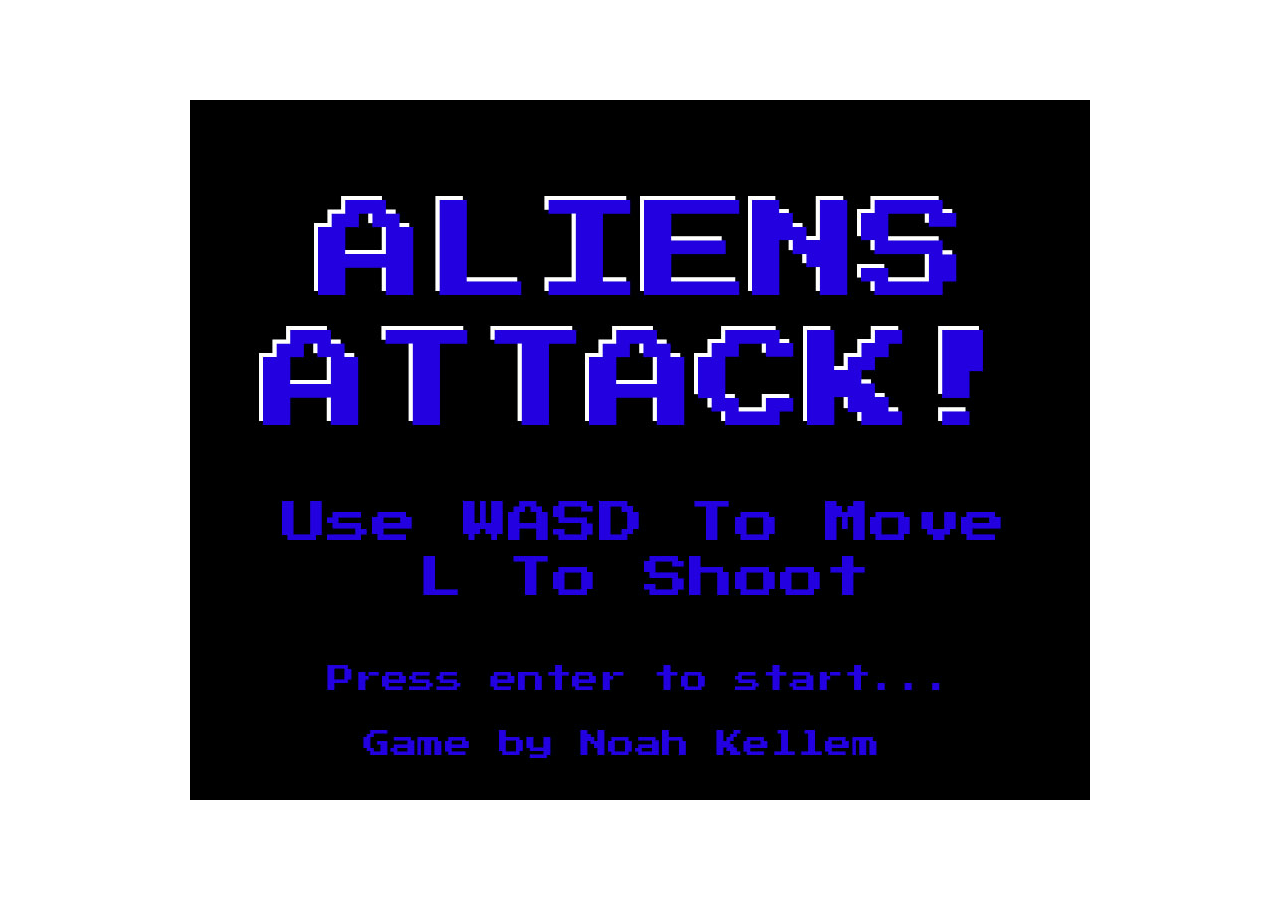
<file: portfolio/AliensAttack/index.html>
<!DOCTYPE html>
<html lang="en">
    <head>
        <meta charset="utf-8">
        <link rel="stylesheet" type="text/css" href="css/stylesheet.css">
        <link href="https://fonts.googleapis.com/css?family=Press+Start+2P" rel="stylesheet">
        <title>Project 2</title>
    </head>
    <body>
        <img id="player" src="images/player.png">
        <img id="enemy" src="images/enemy.png">
        <img id="explosionImg" src="images/explosion.png">
        <img id="splashScreen" src="images/AliensAttackSplashScreen.jpg">
        <canvas width = "900" height="700">
            Get a real browser!
        </canvas>
        
        <section id = "audioControls">
            <audio id = "bgAudio" src="sounds/TitleScreenBGM.mp3" controls loop></audio>
            <audio id="playerGunAudio" controls></audio>
            <audio id="enemyGunAudio" controls></audio>
            <audio id="playerHitAudio" controls></audio>
            <audio id="enemyHitAudio" controls></audio>
            <audio id="explosionAudio" controls></audio>
        </section>
        
        <script src="js/utilities.js"></script>
        <script src="js/sound.js"></script>
        <script src="js/loader.js"></script>
        <script src="js/inputManager.js"></script>
        <script src="js/keys.js"></script>
        <script src="js/enemyManager.js"></script>
        <script src="js/main.js"></script>
    </body>
</html>
</file>
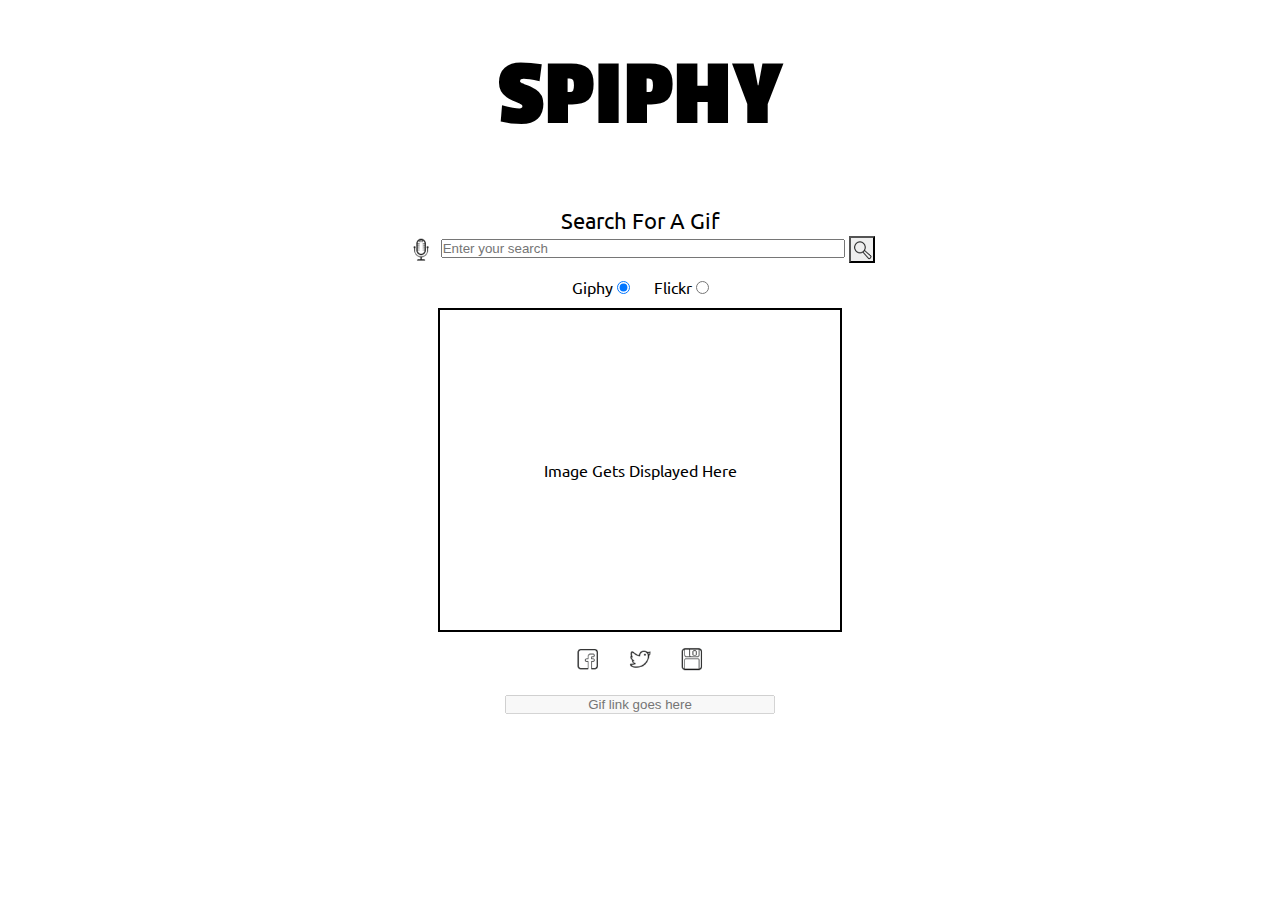
<file: portfolio/SPIPHY/index.html>
<!DOCTYPE html>
<html lang="en">
    <head>
        <meta charset="utf-8">
        <title>Speech to Giphy</title>
        <link rel="stylesheet" href="style/stylesheet.css" type="text/css">
        <!-- Import Google Web Fonts -->
        <link href="https://fonts.googleapis.com/css?family=Passion+One" rel="stylesheet">
        <link href="https://fonts.googleapis.com/css?family=Ubuntu" rel="stylesheet">
        <!-- Import JQuery -->
        <script src="https://ajax.googleapis.com/ajax/libs/jquery/3.1.0/jquery.min.js"></script>
    </head>
    <body>
        <h1 id="logo">SPIPHY</h1>
        <div id="searchDiv">
            <label for="searchField" id="searchLabel">Search For A Gif</label>
            <img src="images/micIcon.png" alt="microphone icon" id="micIcon">
            <input type="text" id="searchField" placeholder="Enter your search">
            <button id="searchButton" name="search"></button>
        </div>
        <div id="comicDiv">
            <!-- <button id="comicButton">Comic</button> -->
            <label for="giphyToggle" id="giphyToggleLabel">Giphy</label>
            <input type="radio" id="giphyToggle" checked>
            <label for="flickrToggle" id="flickrToggleLabel">Flickr</label>
            <input type="radio" id="flickrToggle">
        </div>
        <div id="gifDiv">
            <p>Image Gets Displayed Here</p>
        </div>
        <div id="iconSetDiv">
            <!-- <img src="images/favoriteIcon.png" class="linkIcon" id="favoriteIcon" alt="Favorite Icon"> -->
            <img src="images/facebookIcon.png" class="linkIcon" id="facebookIcon" alt="Facebook Icon">
            <a class="linkIcon" id="twitterLink" href="#">
                <img src="images/twitterIcon.png" class="linkIcon" id="twitterIcon" alt="Twitter Icon">
            </a>
            <a class="linkIcon" id="saveLink" href="#" download="newGif.gif">
                <img src="images/saveIcon.png" class="linkIcon" id="saveIcon" alt="Save Icon">
            </a>
            <!-- <img src="images/editIcon.png" class="linkIcon" id="editIcon" alt="Edit Icon"> -->
        </div>
        <div id="imageLinkDiv">
            <input type="text" id="picLink" placeholder="Gif link goes here" disabled="disabled">
        </div>
        
        <!-- Load all the scripts -->
        <script src="js/speechRecognizer.js"></script>
        <script src="js/searchAPI.js"></script>
        <script src="js/twitterWidgetLoader.js"></script>
        <script src="js/facebookSDK.js"></script>
    </body>
</html>
</file>
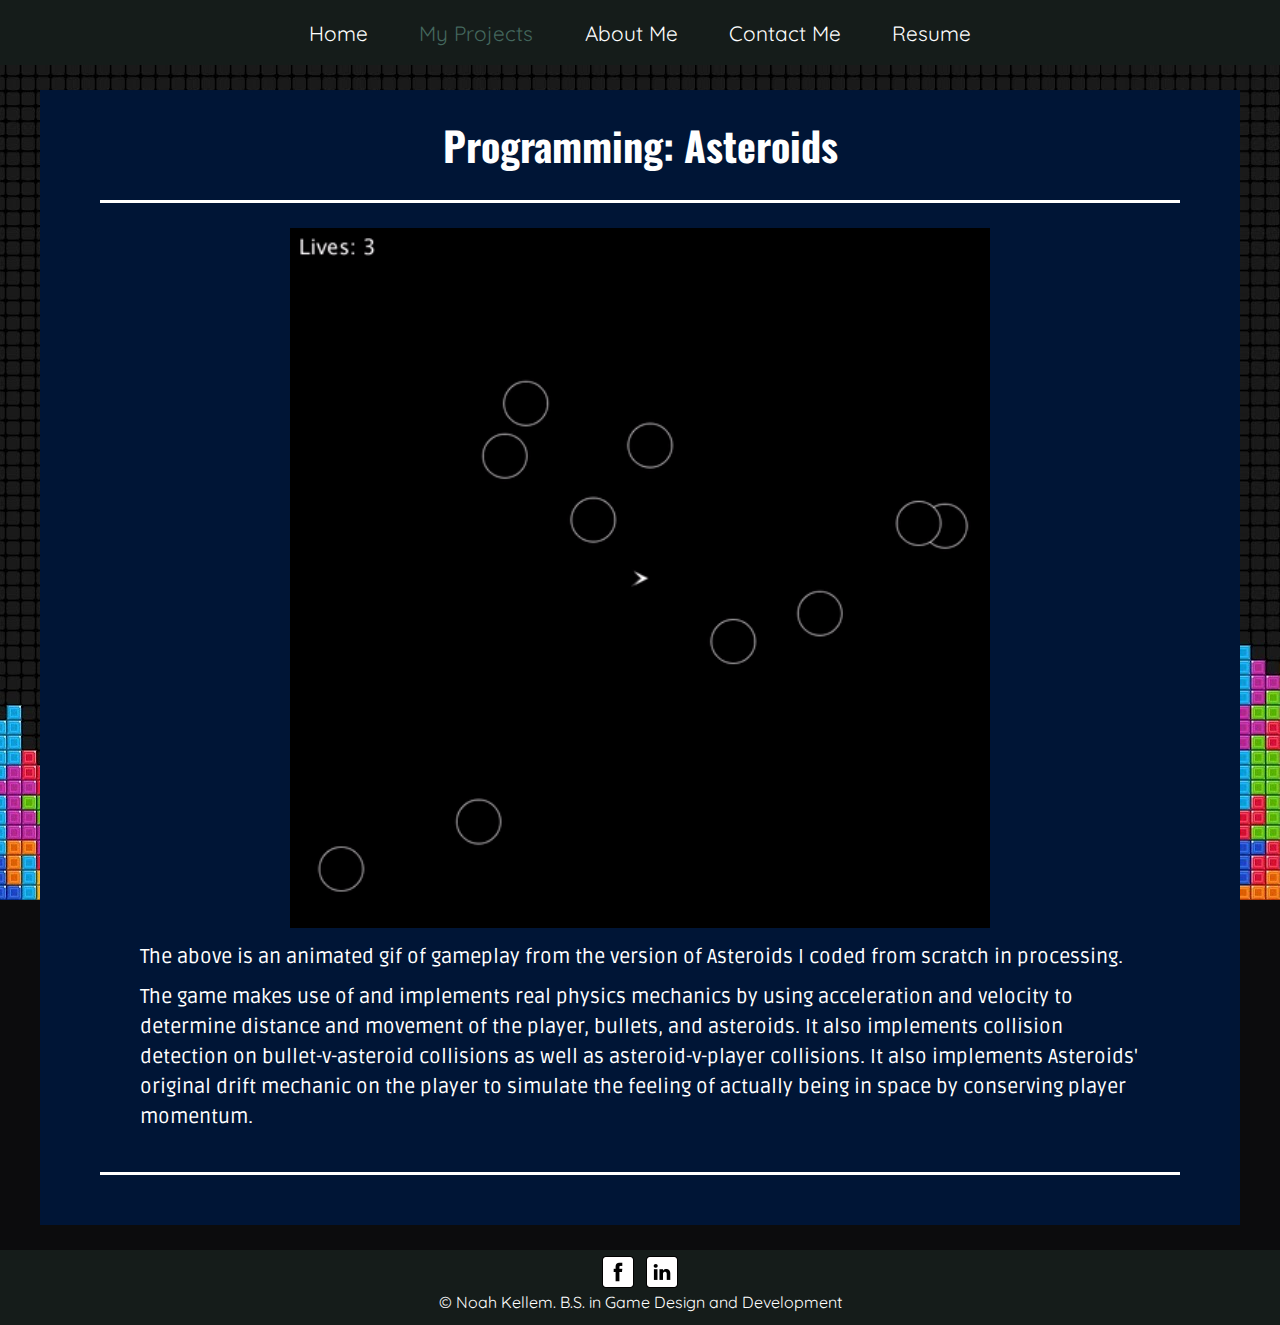
<file: portfolio/asteroids.html>
<!DOCTYPE html>
<html>
	<head>
		<meta charset = "utf-8"/>
		<meta name="viewport" content="width=device-width, minimumscale=1.0, maximum-scale=1.0" />
		<link rel = "stylesheet" type = "text/css" href = "css/indexStylesheet.css">
		<link href='https://fonts.googleapis.com/css?family=Oswald:400,700' rel='stylesheet' type='text/css'>
		<link href='https://fonts.googleapis.com/css?family=Quicksand:400,700' rel='stylesheet' type='text/css'>
		<link href='https://fonts.googleapis.com/css?family=Ruda' rel='stylesheet' type='text/css'>
		<script src="https://ajax.googleapis.com/ajax/libs/jquery/3.1.1/jquery.min.js"></script>
		<script type="text/javascript" src="js/script.js"></script>
		<title> Noah Kellem's Portfolio </title>
	</head>
	<body>
		<div id = hamburgerOffset>
			<div id = "hamburger">
				<div id = "hamIcon">
					<div id = "hamIconInner"></div>
				</div>
			</div>
		</div>
		<div id = "navigation">
			<nav>	
				<a href = "index.html" class = "link">Home</a>
				<a href = "index.html#projects" class = "link" id = "current">My Projects</a>
				<a href = "index.html#aboutMe" class = "link">About Me</a>
				<a href = "index.html#contact" class = "link">Contact Me</a>
				<a href = "documents/KellemNoah_Resume.pdf" class = "link">Resume</a>
			</nav>
		</div>
		<div class = "bodyContent">
			<h2 class = "bodyHeader">Programming: Asteroids</h2>
			<div class = "hrLine3">
					<div class = "gifAlign">
						<img id = "ast" class= "offset lightbox 0" src = "images/asteroids.gif" alt = "animated gif of asteroids">
					</div>
				<p>
					The above is an animated gif of gameplay from the version of Asteroids I coded from scratch in processing.
				</p>
				<p>
					The game makes use of and implements real physics mechanics by using acceleration and velocity to determine
					distance and movement of the player, bullets, and asteroids. It also implements collision detection on bullet-v-asteroid collisions
					as well as asteroid-v-player collisions. It also implements Asteroids' original drift mechanic on the player
					to simulate the feeling of actually being in space by conserving player momentum.
				</p>
			</div>
		</div>
		<footer>
			<a href = "https://www.facebook.com/noah.kellem"><img src = "images/facebook.png" alt = "Facebook icon"></a> <a href = "https://www.linkedin.com/in/noah-kellem-68511ba4?authType=name&authToken=Bi8G"><img src = "images/linkedIn.png" alt = "Facebook icon"></a>
			<p>© Noah Kellem. B.S. in Game Design and Development</p>
		</footer>
	</body>
</html>
</file>
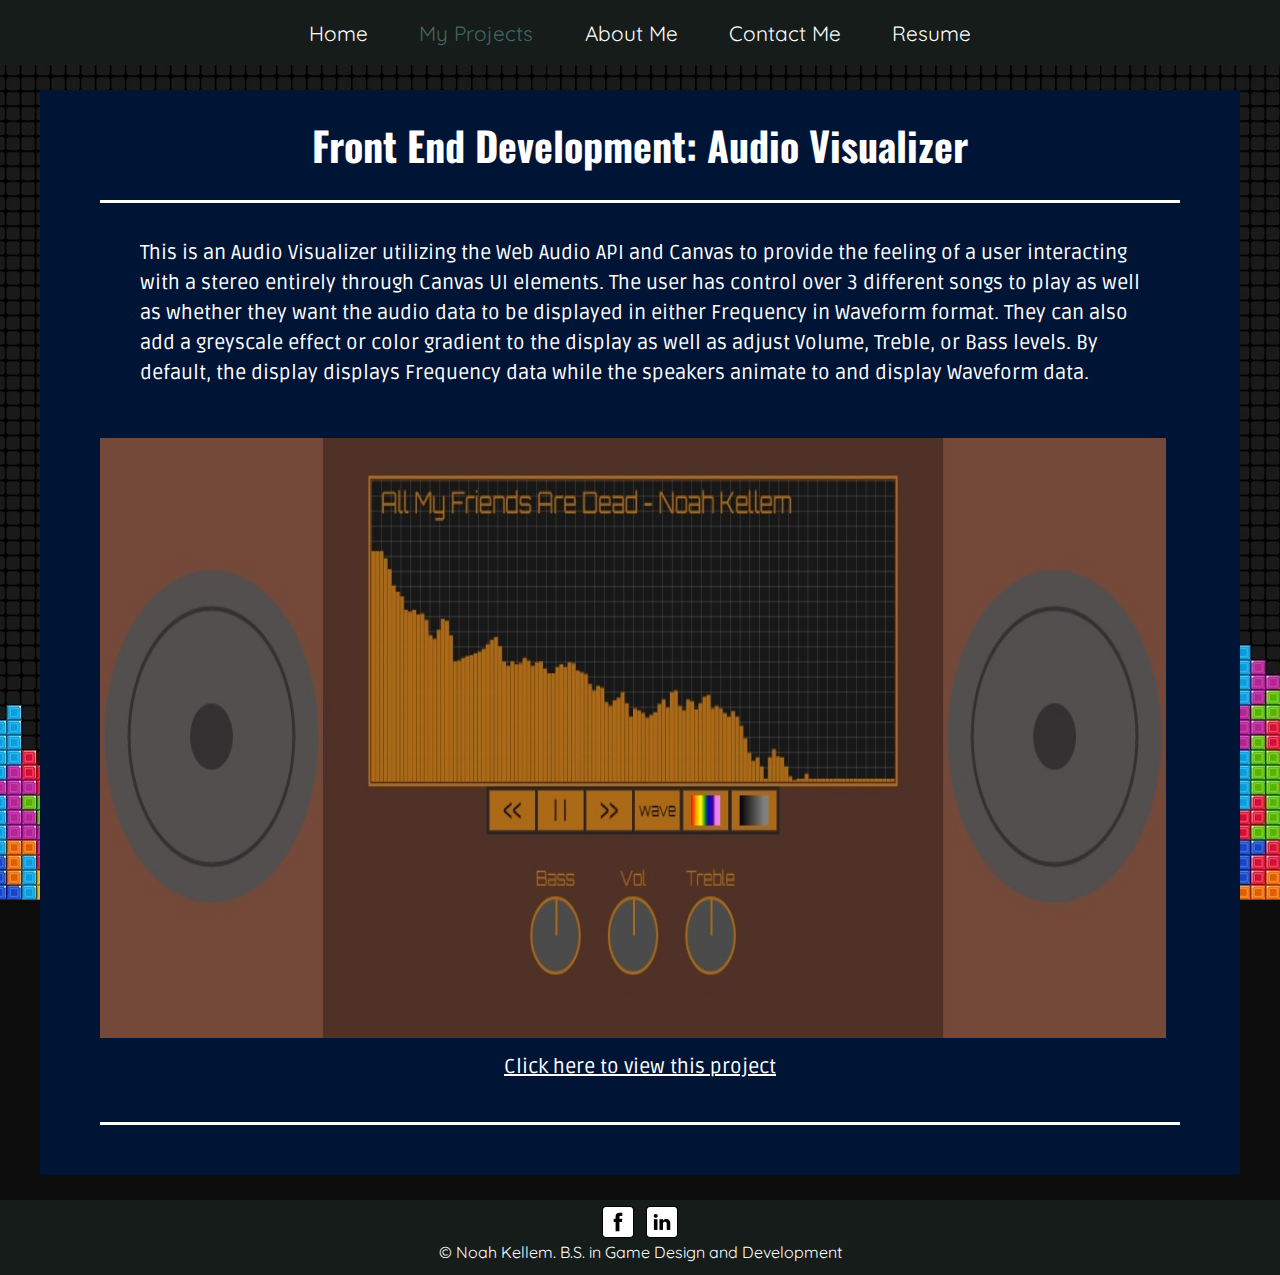
<file: portfolio/audioViz.html>
<!DOCTYPE html>
<html>
	<head>
		<meta charset = "utf-8"/>
		<meta name="viewport" content="width=device-width, minimumscale=1.0, maximum-scale=1.0" />
		<link rel = "stylesheet" type = "text/css" href = "css/indexStylesheet.css">
		<link href='https://fonts.googleapis.com/css?family=Oswald:400,700' rel='stylesheet' type='text/css'>
		<link href='https://fonts.googleapis.com/css?family=Quicksand:400,700' rel='stylesheet' type='text/css'>
		<link href='https://fonts.googleapis.com/css?family=Ruda' rel='stylesheet' type='text/css'>
		<script src="https://ajax.googleapis.com/ajax/libs/jquery/3.1.1/jquery.min.js"></script>
		<script type="text/javascript" src="js/script.js"></script>
		<title> Noah Kellem's Portfolio </title>
	</head>
	<body>
		<div id = hamburgerOffset>
			<div id = "hamburger">
				<div id = "hamIcon">
					<div id = "hamIconInner"></div>
				</div>
			</div>
		</div>
		<div id = "navigation">
			<nav>	
				<a href = "index.html" class = "link">Home</a>
				<a href = "index.html#projects" class = "link" id = "current">My Projects</a>
				<a href = "index.html#aboutMe" class = "link">About Me</a>
				<a href = "index.html#contact" class = "link">Contact Me</a>
				<a href = "documents/KellemNoah_Resume.pdf" class = "link">Resume</a>
			</nav>
		</div>
		<div class = "bodyContent">
			<h2 class = "bodyHeader">Front End Development: Audio Visualizer</h2>
			<div class = "hrLine3">
				<p>This is an Audio Visualizer utilizing the Web Audio API and Canvas to provide the feeling of a user interacting with a stereo entirely through Canvas UI elements.
                 The user has control over 3 different songs to play as well as whether they want the audio data to be displayed in either Frequency in Waveform format. They can also add a greyscale effect or color gradient to the display as well as adjust Volume, Treble, or Bass levels. By default, the display displays Frequency data while the speakers animate to and display Waveform data.</p>
				<img class = "image lightbox 0" src = "images/AudioViz.jpg" alt = "Pic of the Captain of the Stars box art">
                <a id = "sketchfab" href="AudioViz/index.html"><p>Click here to view this project</p></a>
			</div>
		</div>
		<footer>
			<a href = "https://www.facebook.com/noah.kellem"><img src = "images/facebook.png" alt = "Facebook icon"></a> <a href = "https://www.linkedin.com/in/noah-kellem-68511ba4?authType=name&authToken=Bi8G"><img src = "images/linkedIn.png" alt = "Facebook icon"></a>
			<p>© Noah Kellem. B.S. in Game Design and Development</p>
		</footer>
	</body>
</html>
</file>
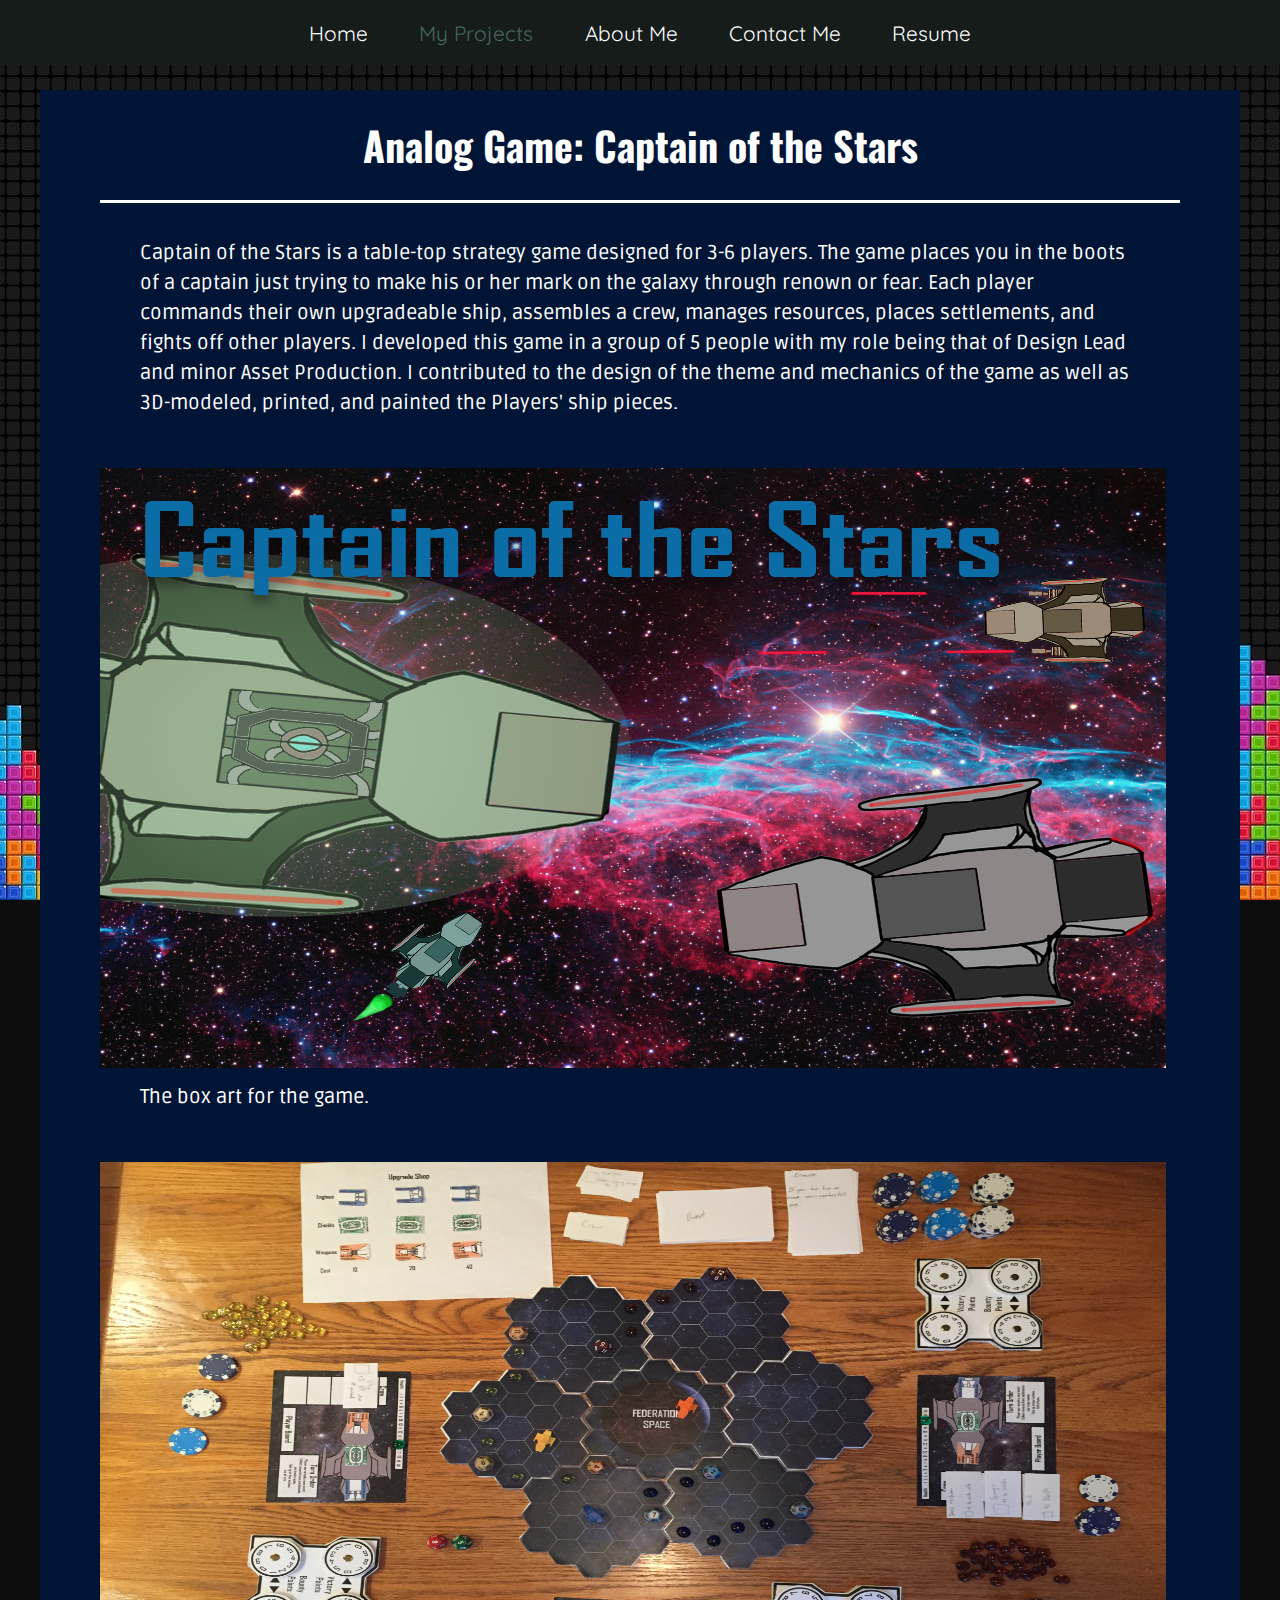
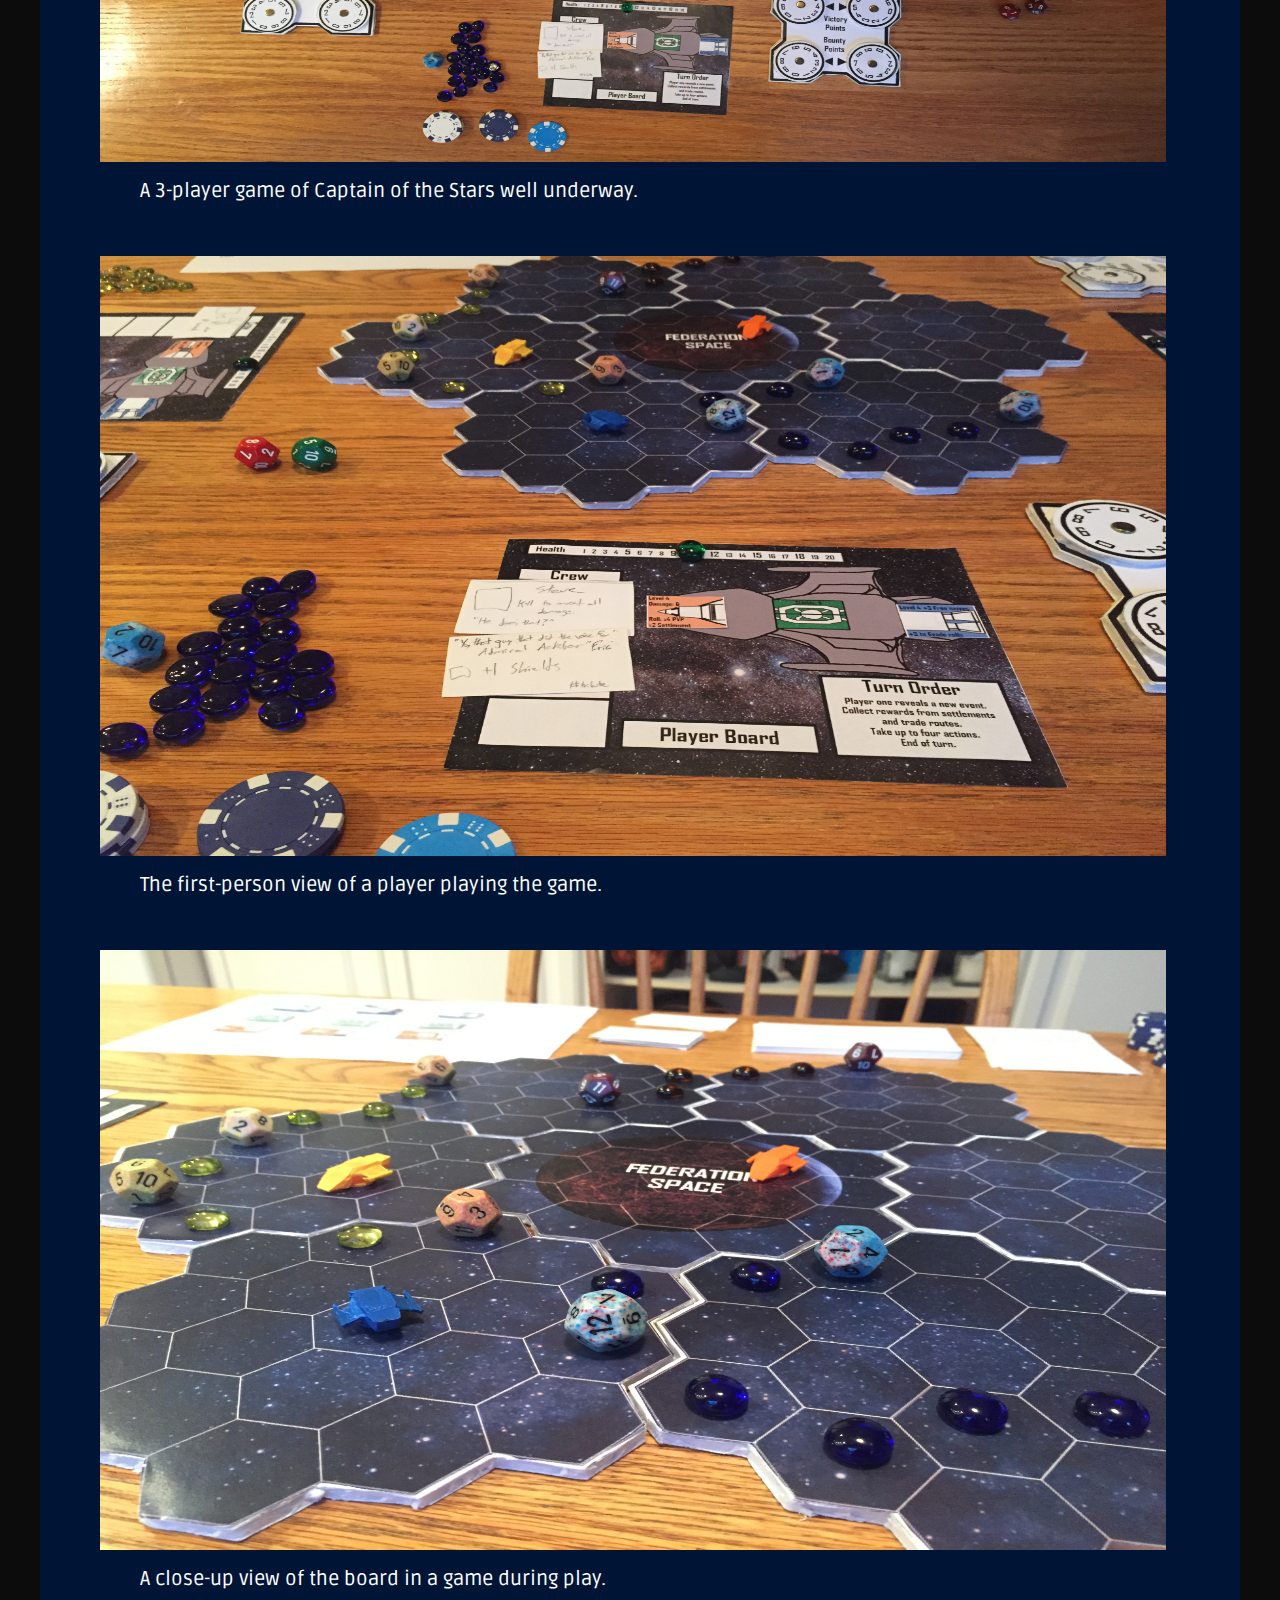
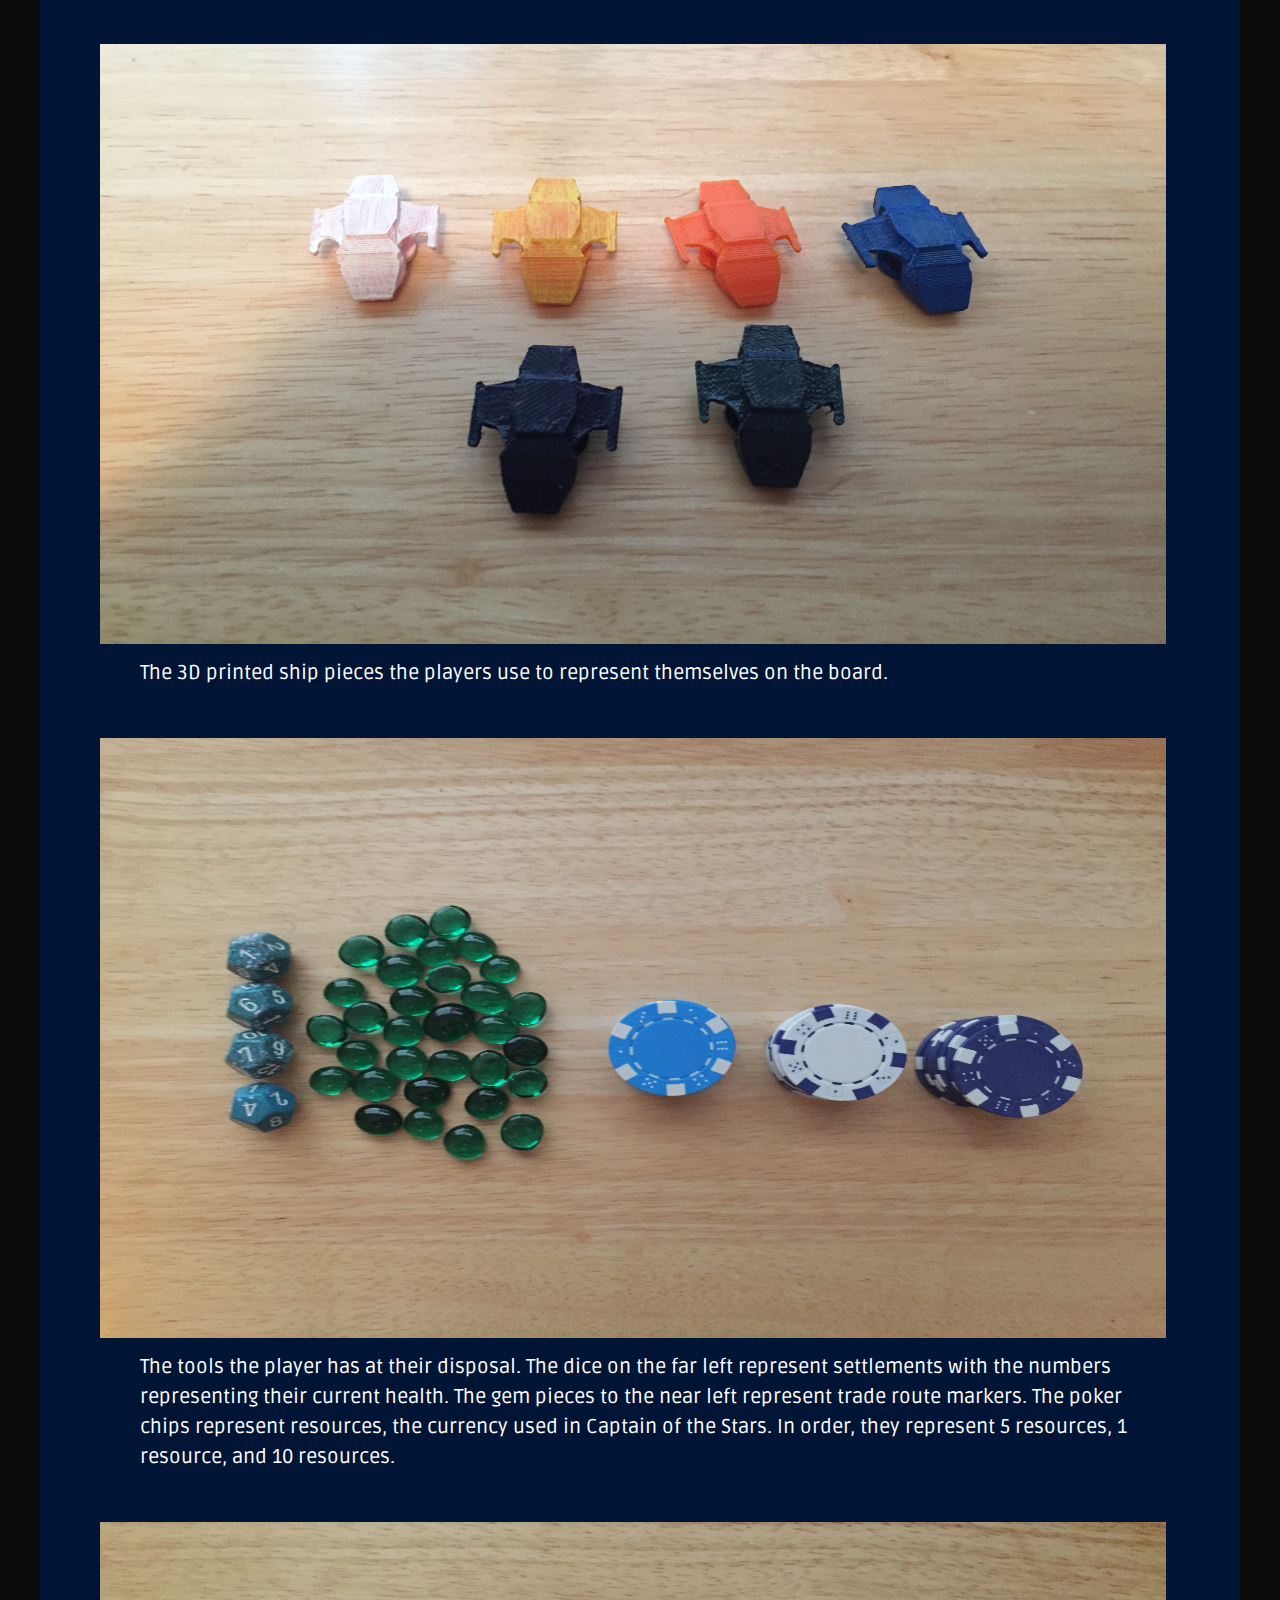
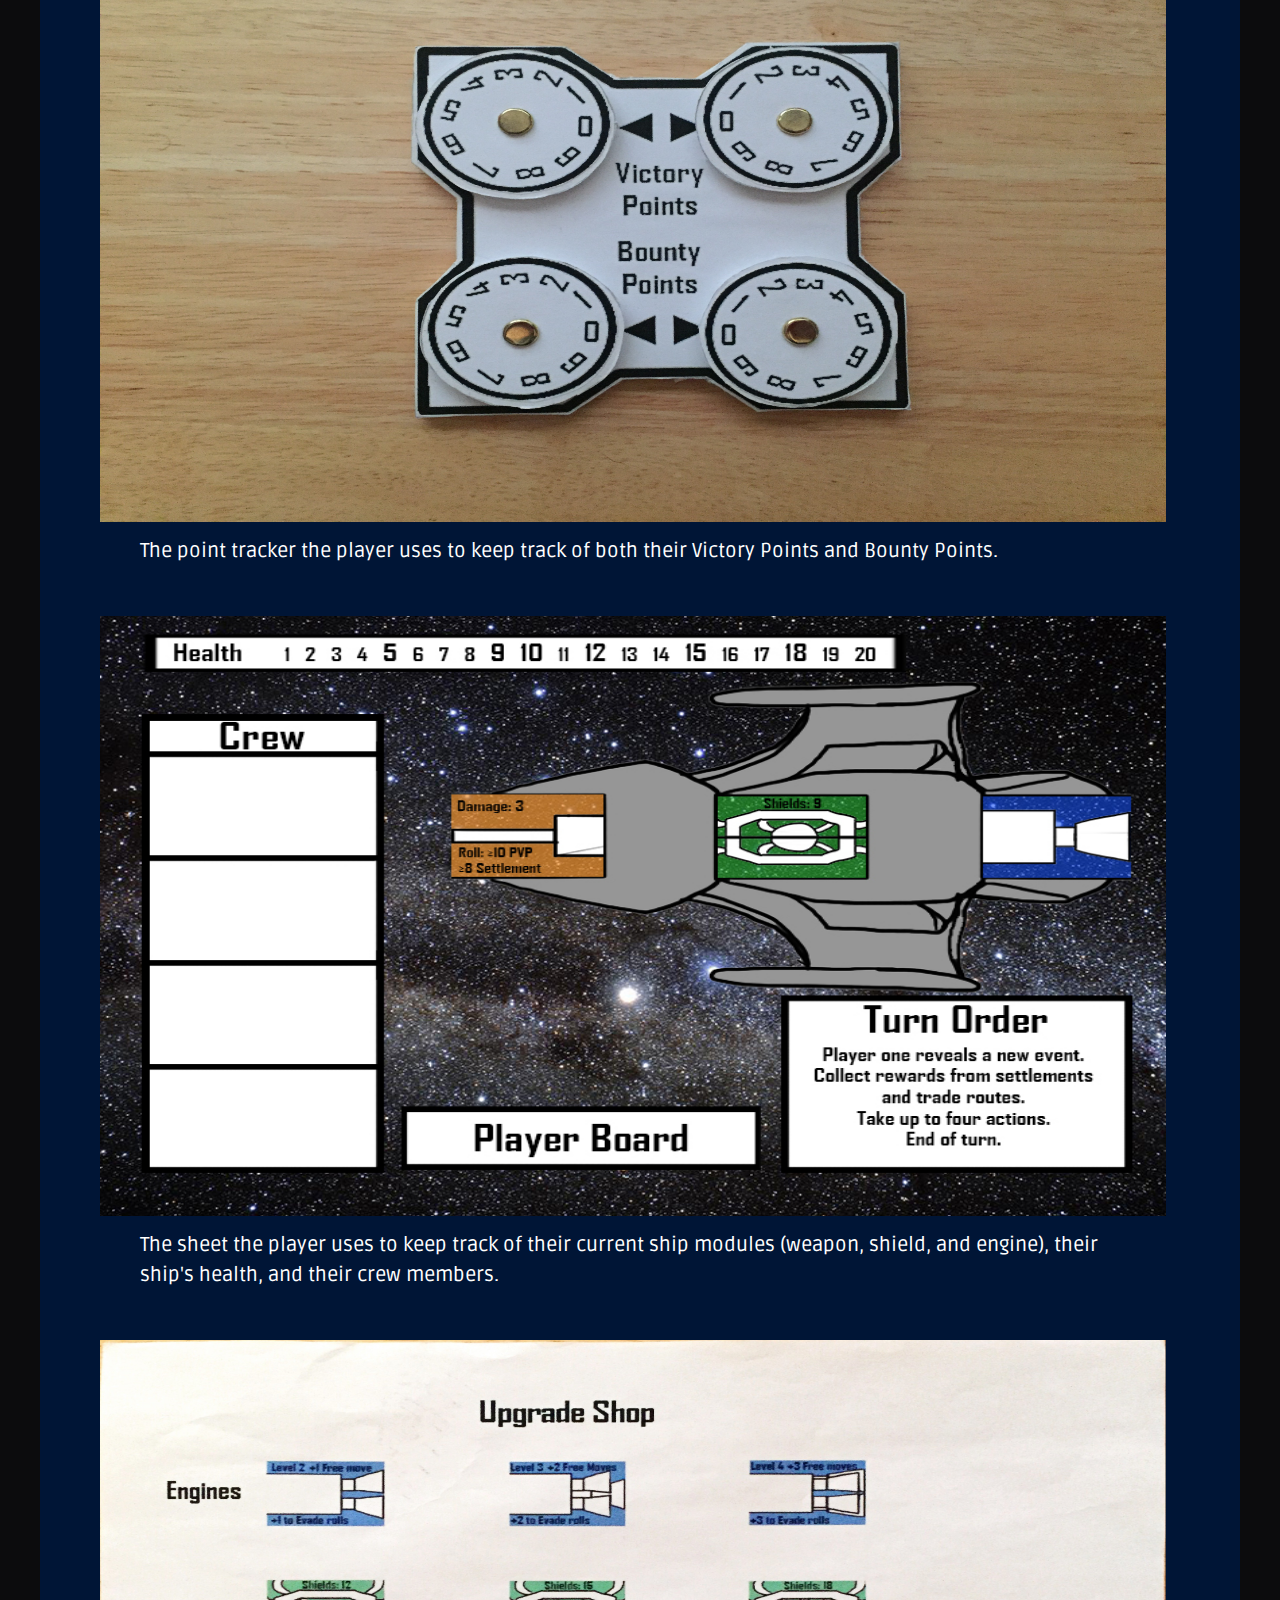
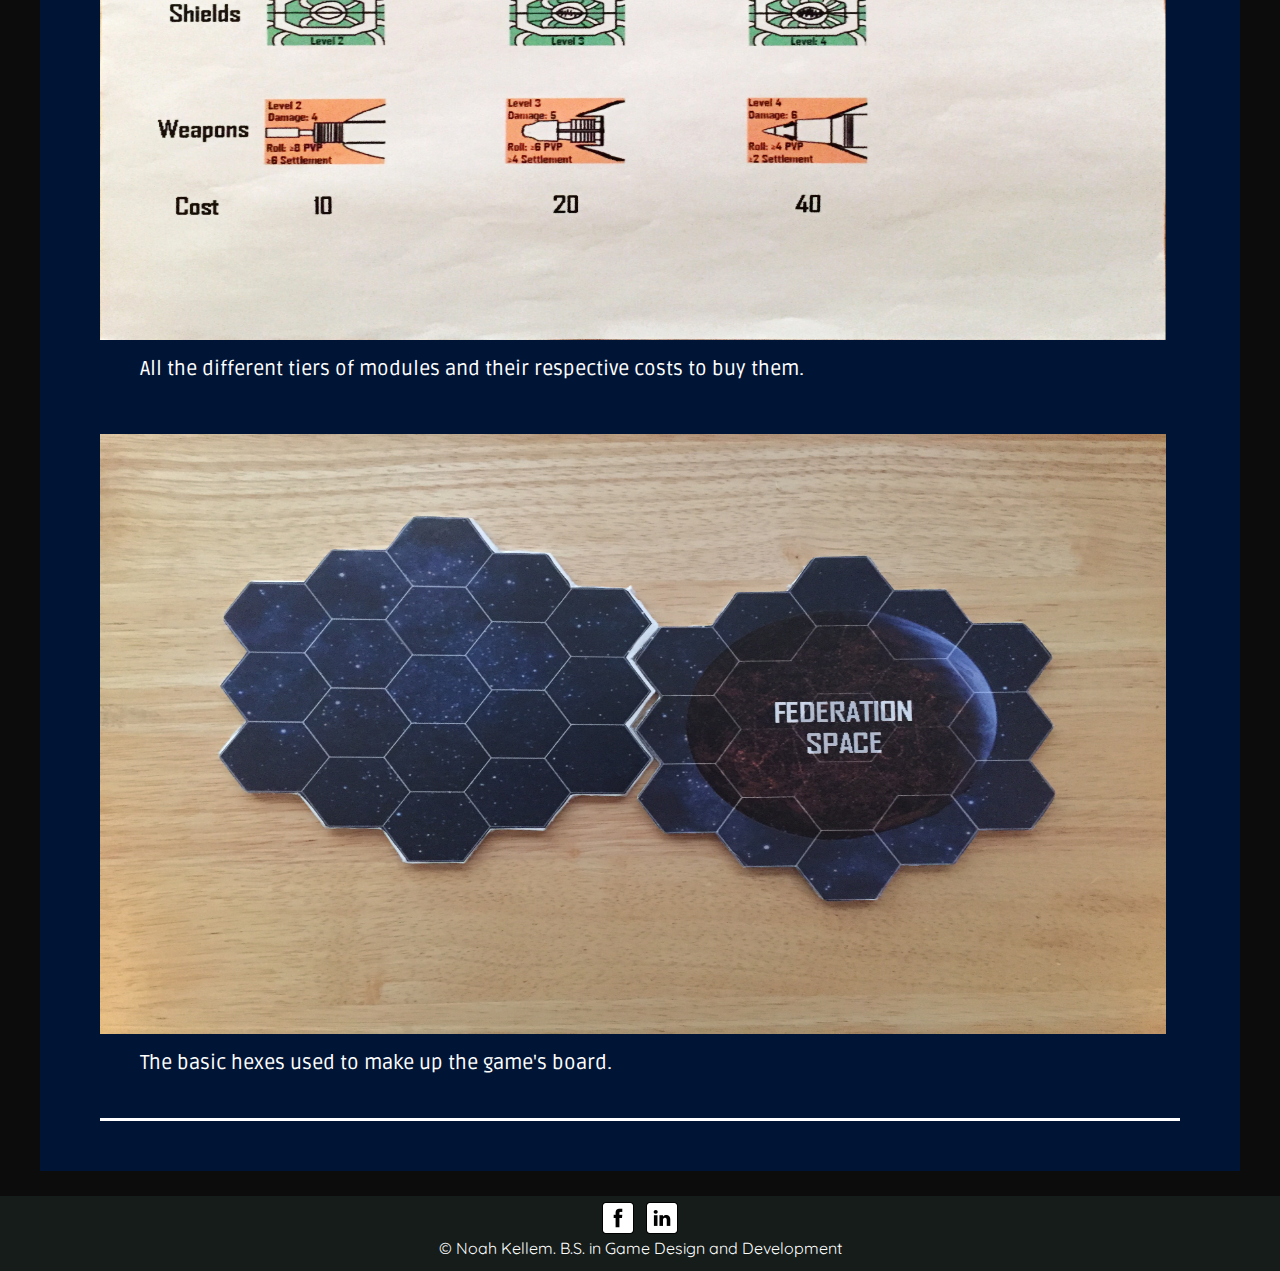
<file: portfolio/captainOfStars.html>
<!DOCTYPE html>
<html>
	<head>
		<meta charset = "utf-8"/>
		<meta name="viewport" content="width=device-width, minimumscale=1.0, maximum-scale=1.0" />
		<link rel = "stylesheet" type = "text/css" href = "css/indexStylesheet.css">
		<link href='https://fonts.googleapis.com/css?family=Oswald:400,700' rel='stylesheet' type='text/css'>
		<link href='https://fonts.googleapis.com/css?family=Quicksand:400,700' rel='stylesheet' type='text/css'>
		<link href='https://fonts.googleapis.com/css?family=Ruda' rel='stylesheet' type='text/css'>
		<script src="https://ajax.googleapis.com/ajax/libs/jquery/3.1.1/jquery.min.js"></script>
		<script type="text/javascript" src="js/script.js"></script>
		<title> Noah Kellem's Portfolio </title>
	</head>
	<body>
		<div id = hamburgerOffset>
			<div id = "hamburger">
				<div id = "hamIcon">
					<div id = "hamIconInner"></div>
				</div>
			</div>
		</div>
		<div id = "navigation">
			<nav>	
				<a href = "index.html" class = "link">Home</a>
				<a href = "index.html#projects" class = "link" id = "current">My Projects</a>
				<a href = "index.html#aboutMe" class = "link">About Me</a>
				<a href = "index.html#contact" class = "link">Contact Me</a>
				<a href = "documents/KellemNoah_Resume.pdf" class = "link">Resume</a>
			</nav>
		</div>
		<div class = "bodyContent">
			<h2 class = "bodyHeader">Analog Game: Captain of the Stars</h2>
			<div class = "hrLine3">
				<p>Captain of the Stars is a table-top strategy game designed for 3-6 players. The game places you in the boots of a captain just trying to make his or her mark on the galaxy through renown or fear. Each player commands their own upgradeable ship, assembles a crew, manages resources, places settlements, and fights off other players. I developed this game in a group of 5 people with my role being that of Design Lead and minor Asset Production. I contributed to the design of the theme and mechanics of the game as well as 3D-modeled, printed, and painted the Players' ship pieces.</p>
				<img class = "image lightbox 0" src = "images/CaptainOfTheStarsBoxCover.png" alt = "Pic of the Captain of the Stars box art">
				<p>The box art for the game.</p>
				<img class = "image lightbox 1" src = "images/Captain_Overview.jpeg" alt = "Overview of the board">
				<p>A 3-player game of Captain of the Stars well underway.</p>
				<img class = "image lightbox 2" src = "images/Captain_Player.jpeg" alt = "First person perspective of the board">
				<p>The first-person view of a player playing the game.</p>
				<img class = "image lightbox 3" src = "images/Captain_Perspective.jpeg" alt = "Close-up of the board">
				<p>A close-up view of the board in a game during play.</p>
				<img class = "image lightbox 4" src = "images/Captain_Pieces.jpeg" alt = "The Ship Pieces">
				<p>The 3D printed ship pieces the players use to represent themselves on the board.</p>
				<img class = "image lightbox 5" src = "images/Captain_Resources.jpeg" alt = "Various Player Resources">
				<p>The tools the player has at their disposal. The dice on the far left represent settlements with the numbers representing their current health. The gem pieces to the near left represent trade route markers. The poker chips represent resources, the currency used in Captain of the Stars. In order, they represent 5 resources, 1 resource, and 10 resources.</p>
				<img class = "image lightbox 6" src = "images/Captain_Tracker.jpeg" alt = "The Player's Point Tracker">
				<p>The point tracker the player uses to keep track of both their Victory Points and Bounty Points.</p>
				<img class = "image lightbox 7" src = "images/Captain_PlayerSheet.jpg" alt = "The Player's Ship Tracker/Sheet">
				<p>The sheet the player uses to keep track of their current ship modules (weapon, shield, and engine), their ship's health, and their crew members.</p>
				<img class = "image lightbox 8" src = "images/Captain_Modules.jpeg" alt = "Overview of all the different modules">
				<p>All the different tiers of modules and their respective costs to buy them.</p>
				<img class = "image lightbox 9" src = "images/Captain_Hexes.jpeg" alt = "The Board's hexes">
				<p>The basic hexes used to make up the game's board.</p>
			</div>
		</div>
		<footer>
			<a href = "https://www.facebook.com/noah.kellem"><img src = "images/facebook.png" alt = "Facebook icon"></a> <a href = "https://www.linkedin.com/in/noah-kellem-68511ba4?authType=name&authToken=Bi8G"><img src = "images/linkedIn.png" alt = "Facebook icon"></a>
			<p>© Noah Kellem. B.S. in Game Design and Development</p>
		</footer>
	</body>
</html>
</file>
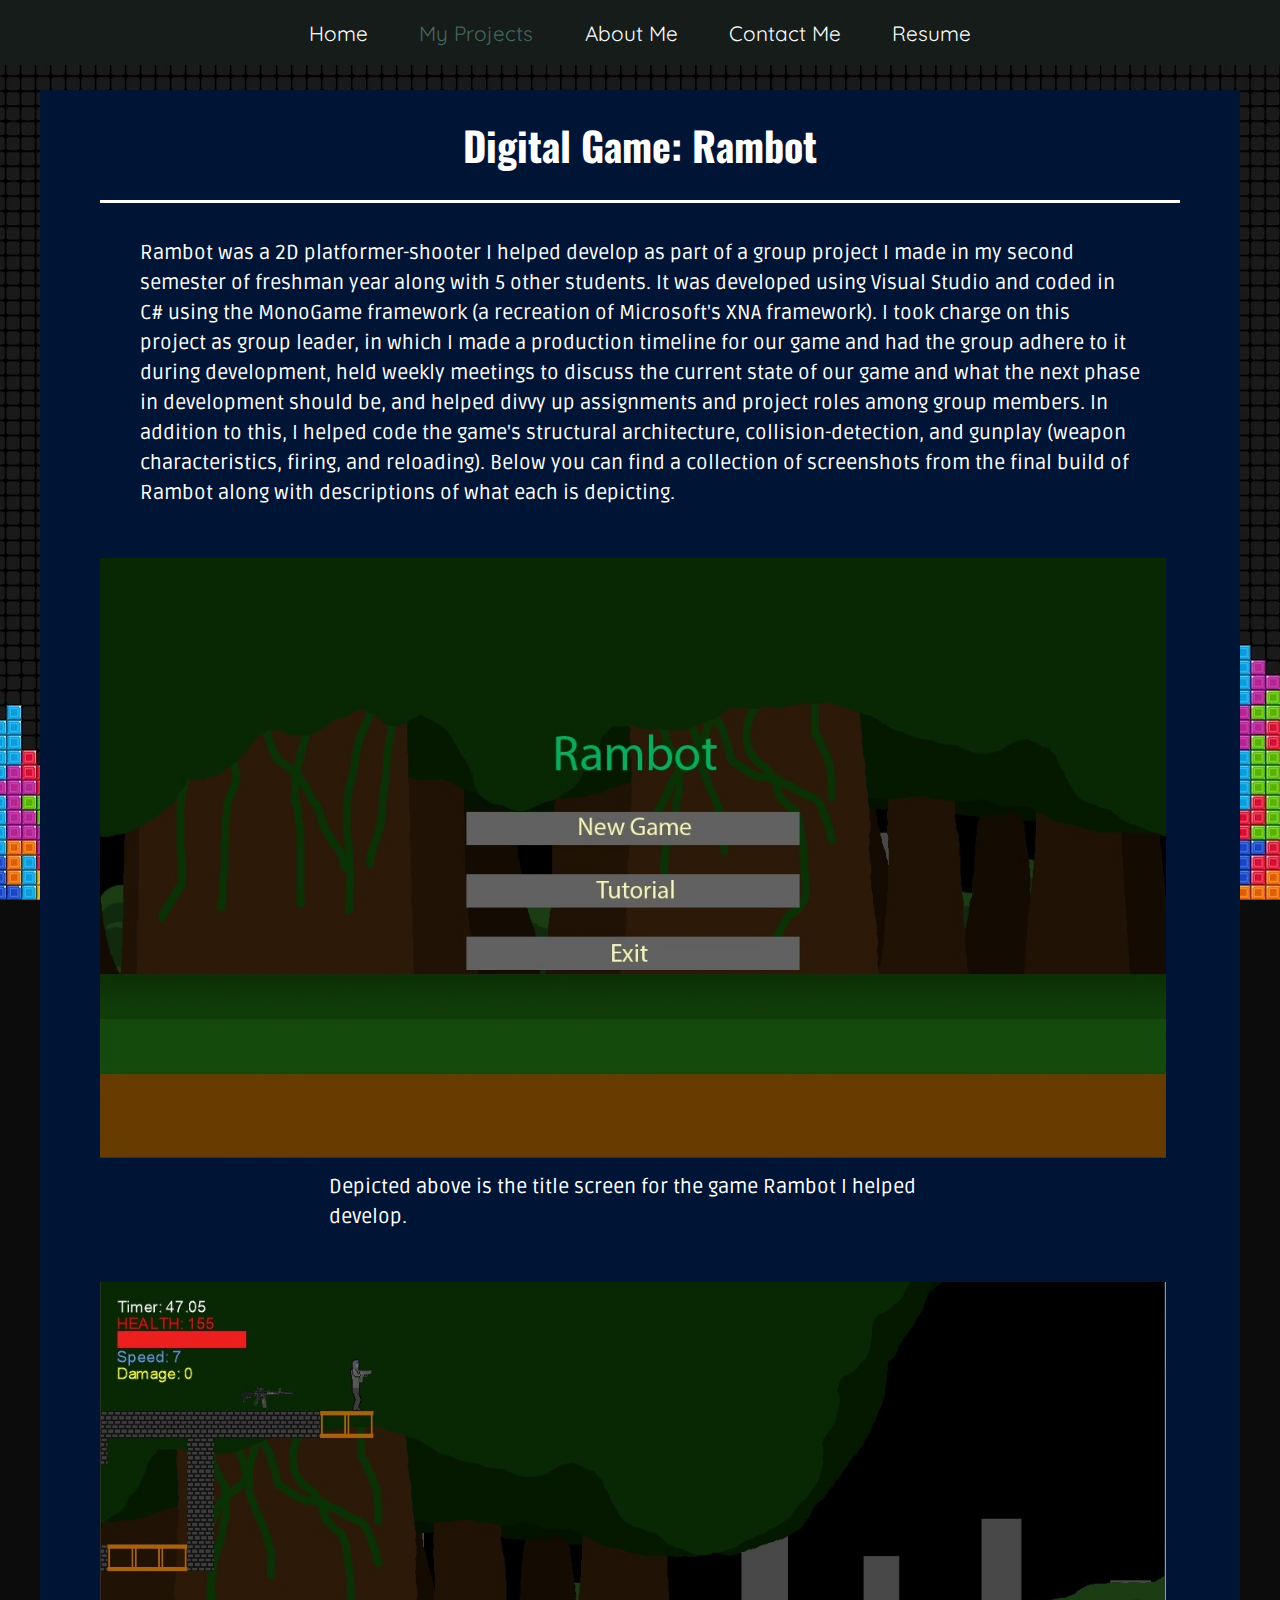
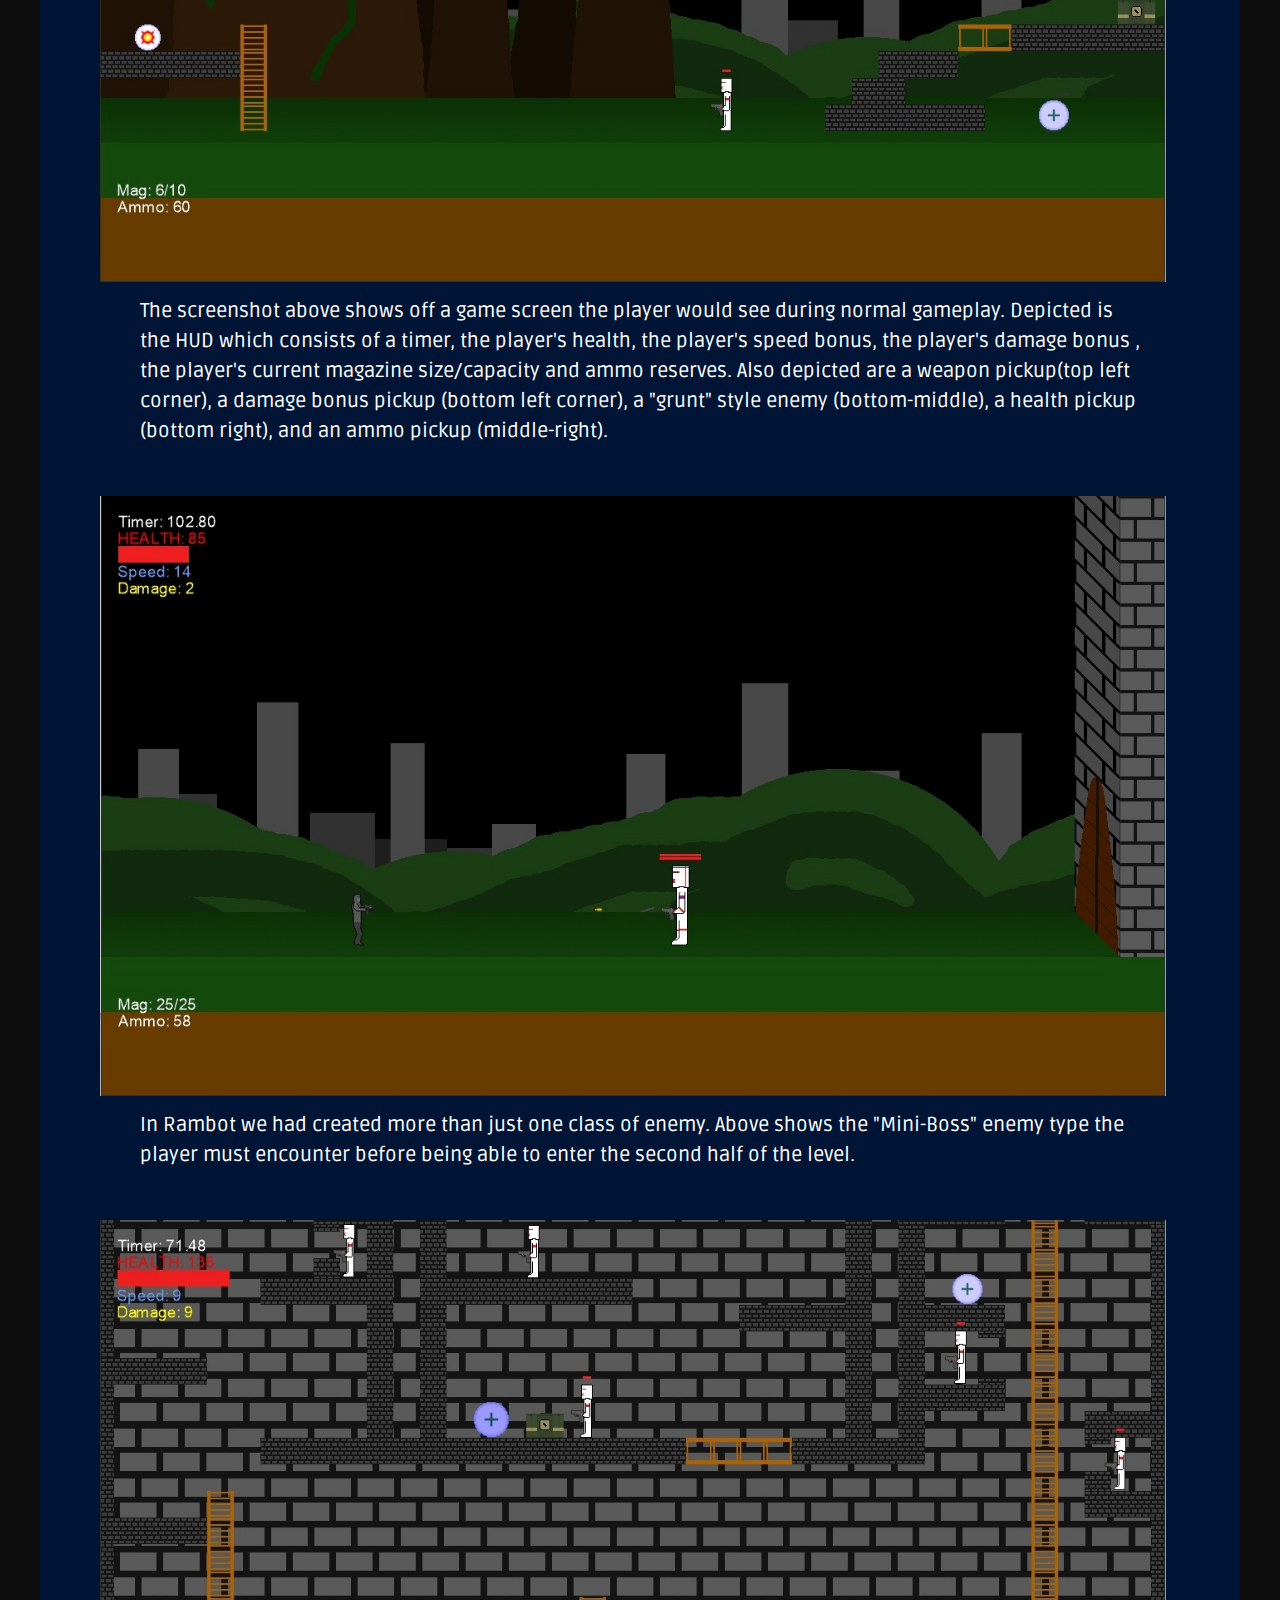
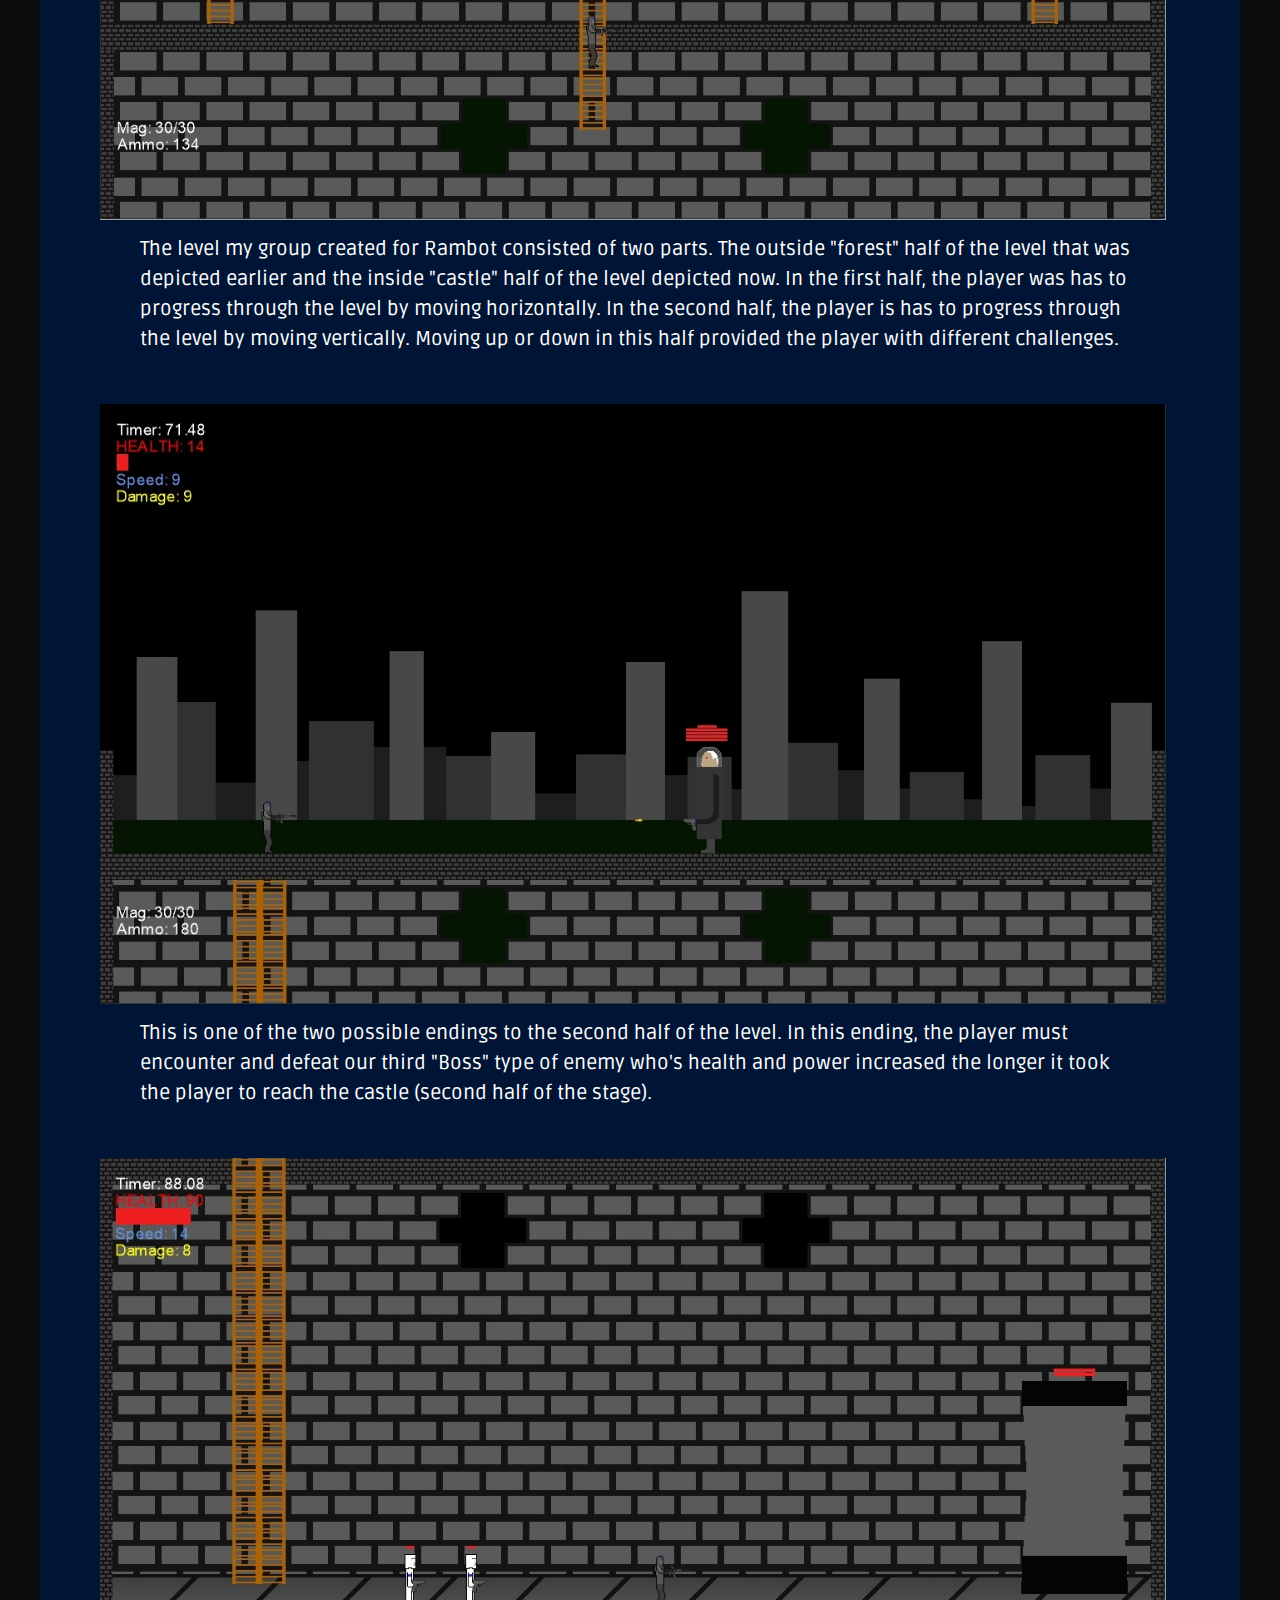
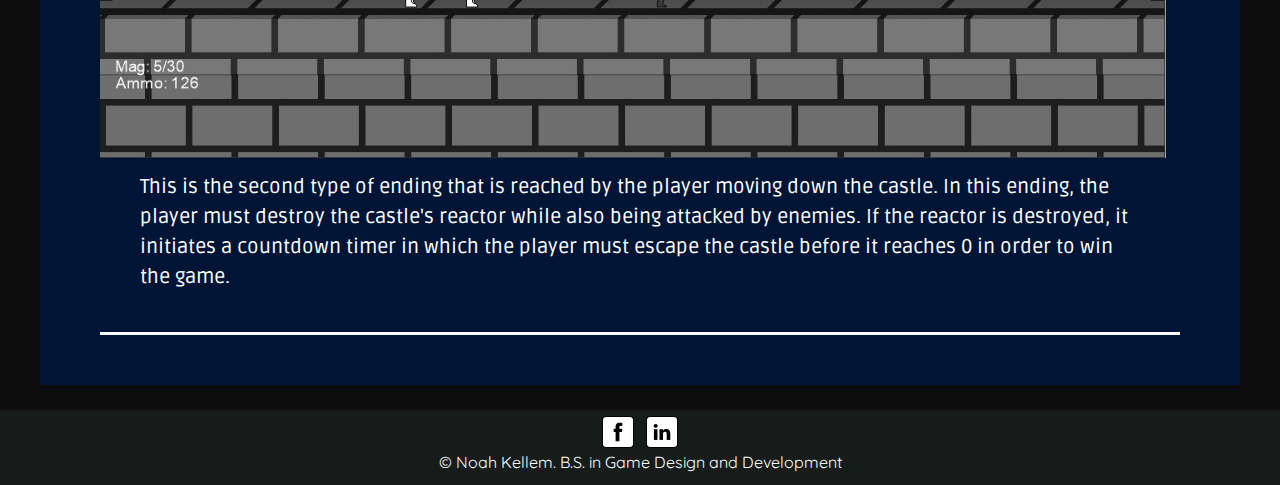
<file: portfolio/rambot.html>
<!DOCTYPE html>
<html>
	<head>
		<meta charset = "utf-8"/>
		<meta name="viewport" content="width=device-width, minimumscale=1.0, maximum-scale=1.0" />
		<link rel = "stylesheet" type = "text/css" href = "css/indexStylesheet.css">
		<link href='https://fonts.googleapis.com/css?family=Oswald:400,700' rel='stylesheet' type='text/css'>
		<link href='https://fonts.googleapis.com/css?family=Quicksand:400,700' rel='stylesheet' type='text/css'>
		<link href='https://fonts.googleapis.com/css?family=Ruda' rel='stylesheet' type='text/css'>
		<script src="https://ajax.googleapis.com/ajax/libs/jquery/3.1.1/jquery.min.js"></script>
		<script type="text/javascript" src="js/script.js"></script>
		<title> Noah Kellem's Portfolio </title>
	</head>
	<body>
		<div id = hamburgerOffset>
			<div id = "hamburger">
				<div id = "hamIcon">
					<div id = "hamIconInner"></div>
				</div>
			</div>
		</div>
		<div id = "navigation">
			<nav>	
				<a href = "index.html" class = "link">Home</a>
				<a href = "index.html#projects" class = "link" id = "current">My Projects</a>
				<a href = "index.html#aboutMe" class = "link">About Me</a>
				<a href = "index.html#contact" class = "link">Contact Me</a>
				<a href = "documents/KellemNoah_Resume.pdf" class = "link">Resume</a>
			</nav>
		</div>
		<div class = "bodyContent">
			<h2 class = "bodyHeader">Digital Game: Rambot</h2>
			<div class = "hrLine3">
				<p>Rambot was a 2D platformer-shooter I helped develop as part of a group project I made in my second semester of freshman 
				year along with 5 other students. It was developed using Visual Studio and coded in C#
				using the MonoGame framework (a recreation of Microsoft's XNA framework). I took charge on this project as group leader,
				in which I made a production timeline for our game and had the group adhere to it during development, held weekly meetings
				to discuss the current state of our game and what the next phase in development should be, and helped divvy up assignments and 
				project roles among group members. In addition to this, I helped code the game's structural architecture, collision-detection,
				and gunplay (weapon characteristics, firing, and reloading). Below you can find a collection of screenshots from the final build
				of Rambot along with descriptions of what each is depicting.</p>
				<img class = "image lightbox 0" src = "images/rambot_titlescreen.jpg" alt = "Pic of Rambot Titlescreen">
				<div class = "captCont"><p class = "capt"> Depicted above is the title screen for the game Rambot I helped develop. </p></div>
				<img class = "image lightbox 1" src = "images/rambot_generalgame.jpg" alt = "Pic of Rambot Gameplay">
				<p> The screenshot above shows off a game screen the player would see during normal gameplay.
				Depicted is the HUD which consists of a timer, the player's health, the player's speed bonus, the player's damage bonus
				, the player's current magazine size/capacity and ammo reserves. Also depicted are a weapon pickup(top left corner),
				a damage bonus pickup (bottom left corner), a "grunt" style enemy (bottom-middle), a health pickup (bottom right), and
				an ammo pickup (middle-right).</p>
				<img class = "image lightbox 2" src = "images/rambot_game_boss1.jpg" alt = "Pic of Rambot Boss 1">
				<p>In Rambot we had created more than just one class of enemy. Above shows the "Mini-Boss" enemy type the player must
				encounter before being able to enter the second half of the level.</p>
				<img class = "image lightbox 3" src = "images/rambot_castle1.jpg" alt = "Pic of Rambot Castle Area">
				<p>The level my group created for Rambot consisted of two parts. The outside "forest" half of the level that
				was depicted earlier and the inside "castle" half of the level depicted now. In the first half, the player was has to progress
				through the level by moving horizontally. In the second half, the player is has to progress through the level by moving
				vertically. Moving up or down in this half provided the player with different challenges.</p>
				<img class = "image lightbox 4" src = "images/rambot_boss2.jpg" alt = "Pic of Rambot Boss 2">
				<p>This is one of the two possible endings to the second half of the level. In this ending, the player must 
				encounter and defeat our third "Boss" type of enemy who's health and power increased the longer it took the player to reach
				the castle (second half of the stage).</p>
				<img class = "image lightbox 5" src = "images/rambot_reactor.jpg" alt = "Pic of Rambot Castle Reactor">
				<p>This is the second type of ending that is reached by the player moving down the castle. In this ending,
				the player must destroy the castle's reactor while also being attacked by enemies. If the reactor is destroyed, it initiates
				a countdown timer in which the player must escape the castle before it reaches 0 in order to win the game.</p>
			</div>
		</div>
		<footer>
			<a href = "https://www.facebook.com/noah.kellem"><img src = "images/facebook.png" alt = "Facebook icon"></a> <a href = "https://www.linkedin.com/in/noah-kellem-68511ba4?authType=name&authToken=Bi8G"><img src = "images/linkedIn.png" alt = "Facebook icon"></a>
			<p>© Noah Kellem. B.S. in Game Design and Development</p>
		</footer>
	</body>
</html>
</file>
<file: portfolio/AliensAttack/css/stylesheet.css>
*, html{
    padding: 0;
    margin: 0;
}

#canvasContainer{
    width: 100%;
    height: 100%;
    margin: auto;
}

canvas{
    padding-left: 0;
    padding-right: 0;
    margin-left: auto;
    margin-right: auto;
    margin-top: 100px;
    margin-bottom: 100px;
    display: block;
    background-color: white;
}

body{
    background-color: white;
}

#audioControls{
    display: none;
}

#player{
    display: none;
}

#enemy{
    display: none;
}

#explosionImg{
    display: none;
}

#splashScreen{
    display: none;
}

@font-face{
    font-family: "gameFont";
    src: url("../fonts/PressStart2P-Regular.ttf") format("truetype");
}
</file>
<file: portfolio/SPIPHY/style/stylesheet.css>
html, *{
    padding: 0;
    margin: 0;
}

#logo{
    font-size: 6em;
    margin-top: 0.45em;
    margin-bottom: 0.6em;
    margin-left: auto;
    margin-right: auto;
    text-align: center;
    font-family: 'Passion One', cursive;
}

#searchDiv{
    margin-left: auto;
    margin-right: auto;
    text-align: center;
    margin-bottom: 0.7em;
}

#searchLabel{
    margin-left: auto;
    margin-right: auto;
    display: block;
    font-family: 'Ubuntu', sans-serif;
    font-size: 1.4em;
}

#micIcon{
    width: 2em;
    height: 2em;
    vertical-align: middle;
}

#micIcon:hover{
    cursor: pointer;
}

#searchField{
    display: inline-block;
    width: 30em;
}

#searchButton{
    width: 2em;
    height: 2em;
    vertical-align: middle;
    background-image: url(../images/searchIcon.png);
    background-size: 2em 2em;
    background-repeat: no-repeat;
    background-position: center;
}

#searchButton:hover{
    cursor: pointer;
}

#comicDiv{
    margin-left: auto;
    margin-right: auto;
    text-align: center;
    margin-bottom: 0.7em;
    font-family: 'Ubuntu', sans-serif;
}

/*#comicButton{
    font-family: 'Ubuntu', sans-serif;
}*/

#giphyToggle{
    margin-right: 1.5em;
}

#gifDiv{
    height: 20em;
    width: 25em;
    margin-left: auto;
    margin-right: auto;
    margin-bottom: 0.7em;
    border: 2px solid black;
    display: -webkit-box;
    display: -moz-box;
    display: -ms-flexbox;
    display: -webkit-flex;
    display: flex;
    align-items: center;
    justify-content: center;
    font-family: 'Ubuntu', sans-serif; 
}

#gif{
    border: 2px solid black;
}

.picGif{
    border: 2px solid black;
    margin-left: 1em;
    margin-right: 1em;
    margin-bottom: 1em;
    pointer-events: none;
}

span{
    padding: 0;
    float: left;
}

span:hover{
    cursor: pointer;
}

#iconSetDiv{
    margin-left: auto;
    margin-right: auto;
    margin-bottom: 1em;
    text-align: center;
}

.linkIcon{
    height: 2em;
    width: 2em;
    display: inline-block;
    margin-left: 0.5em;
    margin-right: 0.5em;
}

.linkIcon:hover{
    cursor: pointer;
}

.fb-send{
    background-image: url(../images/facebookIcon.png);
}

#twitterIcon{
    margin: auto;
}

#saveIcon{
    margin: auto;
}

#imageLinkDiv{
    margin: auto;
    text-align: center;
    margin-bottom: 2.0em;
}

#picLink{
    width: 20em;
    text-align: center;
    
}
</file>
<file: portfolio/css/indexStylesheet.css>
#one{
	background-image: url("../images/tetris_background.jpg");
	background-color: #0C0C0D;
	text-align: center;
}

#aboutMe{
	background-image: url("../images/rock_background.jpg");
	background-color: black;

}

#current{
	color: #44685E;
}

#position{
	display: -webkit-flex;
	display: flex;
	justify-content: center;
	-webkit-justify-content: center;
	align-items: center;
	-webkit-align-items: center;
	width: 100%;
	height: 100%;
}

#projects{
	background-image: url("../images/pattern_background.jpg");
	background-color: #3C403E;
	display: -webkit-flex;
	display: flex;
	justify-content: center;
	-webkit-justify-content: center;
	align-items: center;
	-webkit-align-items: center;
}

#contact{
	background-image: url("../images/brick_background.jpg");
	background-color: #9C4C4C;
	display: -webkit-flex;
	display: flex;
	justify-content: center;
	-webkit-justify-content: center;
	align-items: center;
	-webkit-align-items: center;
}

#portrait{
	padding-top: 3%;
	width: 300px;
	height: 300px;
}

#name{
	font-family: 'Oswald';
	font-weight: normal;
	font-size: 4em;
	color: white;
	padding-top: 0.5%;
	padding-bottom: 0.5%;

}

.bio{
	font-family: 'Ruda';
	font-size: 1.7em;
	color: white;
}

.social{
	padding-top: 1.5%;
	padding-left: 1%;
	padding-right: 1%;
	padding-bottom: 1%;
	width: 64px;
	height: 64px;
}

*{
	margin: 0;
	padding: 0;
}

html, body{
	height: 100%;
	max-width: 1920px;
	min-width: 480px;
	padding: 0;
	margin: 0;
	position: relative;
	background-image: url("../images/tetris_background.jpg");
	background-color: #0C0C0D;
	background-size: cover;
	background-repeat: no-repeat;
	background-attachment: fixed;
}

nav{
	background-color: #151C1A;
	height: 65px;
	width: 100%;
	position: fixed;
	display: -webkit-flex;
	display: flex;
	justify-content: center;
	-webkit-justify-content: center;
	align-items: center;
	-webkit-align-items: center;
	font-family: 'Quicksand';
	z-index: 1000;
}

#navigation{
	width: 100%;
	height: 65px;
	padding-bottom: 25px;
}

#hamburger
{
	display: none;
	height: 65px;
	color: blue;
	font-size: 2em;
	position: fixed;
	width: 100%;
	padding-top: 25px;
	z-index: 1000;
}

#hamburgerOffset
{
	display: none;
	height: 90px;
}

#hamIcon
{
	height: 30px;
	width: 50px;
	border-top: 0.1em solid white;
	border-bottom: 0.1em solid white;
	margin-left: 20px;
}

#hamIconInner
{
	margin-top: 13px;
	height: 1px;
	width: 50px;
	border-top: 0.1em solid white;
}

.link{
	margin-right: 2%;
	margin-left: 2%;
	color: white;
	text-decoration: none;
	font-size: 1.3em;
}

.link:hover{
	color: #BEBFBF;
}

.container{
	width: 100%;
	height: 1015px;
	background-size: cover;
	background-attachment: fixed;
	overflow: hidden;
}

footer{
	background-color: #151C1A;
	text-align: center;
	height: 75px;
	position: relative;
	width: 100%;
}

footer img
{
	width: 32px;
	height: 32px;
	padding-top: 0.5%;
	padding-left: 0.3%;
	padding-right: 0.3%;
}

footer p{
	font-family: 'Quicksand';
	color: white;
}

#content1{
	padding-top: 1.5%;
	width: 800px;
	background-color: #1C3D6F;
	margin-left: auto;
	margin-right: auto;
	padding-bottom: 2%;
	text-align: center;
	color: white;
	border-top-right-radius: 25px 25px;
	border-bottom-right-radius: 25px 25px;
	border-top-left-radius: 25px 25px;
	border-bottom-left-radius: 25px 25px;
}

#content2{
	padding-top: 1.5%;
	width: 800px;
	background-color: #363036;
	margin-left: auto;
	margin-right: auto;
	padding-bottom: 2%;
	text-align: center;
	color: white;
	border-top-right-radius: 25px 25px;
	border-bottom-right-radius: 25px 25px;
	border-top-left-radius: 25px 25px;
	border-bottom-left-radius: 25px 25px;
}

.hrLine1{
	border-top: 0.2em solid white;
	border-bottom: 0.2em solid white;
	width: 90%;
	background-color: inherit;
	margin-left: auto;
	margin-right: auto;
	text-align: left;
}

.hrLine1 p{
	padding-right: 6%;
	padding-left: 6%;
	padding-top: 3%;
	padding-bottom: 3%;
	font-family: 'Ruda';
	line-height: 1.5em;
}

.hrLine2{
	border-top: 0.2em solid white;
	border-bottom: 0.2em solid white;
	width: 90%;
	background-color: inherit;
	margin-left: auto;
	margin-right: auto;
	text-align: left;
}

.hrLine2 p{
	padding-right: 4%;
	padding-left: 4%;
	padding-top: 3%;
	padding-bottom: 3%;
	font-family: 'Ruda';
}

.hrLine3{
	border-top: 0.2em solid white;
	border-bottom: 0.2em solid white;
	width: 90%;
	background-color: inherit;
	margin-left: auto;
	margin-right: auto;
	text-align: left;
	padding-top: 25px;
	padding-bottom: 40px;
}

.hrLine3 p{
	font-family: 'Ruda';
	line-height: 1.5em;
	font-size: 1.25em;
	margin-left: auto;
	margin-right: auto;
	padding-left: 40px;
	padding-right: 40px;
	padding-top: 10px;
	color: white;
}

.title{
	font-family: 'Oswald';
	font-size: 2.5em;
	padding-bottom: 2%;
}

#contTop{
	width: 80%;
	height: 43%;
	position: relative;
	padding-top: 25px;
	margin-left:auto;
	margin-right: auto;
}

#bottom{
	width: 80%;
	height: 43%;
	position: relative;
	margin-left:auto;
	margin-right: auto;
}

#rightT{
	float: right;
	width: 33.3%;
	height: 100%;
	position: relative;
	background-color: white;
}

#middleT{
	float: right;
	width: 33.3%;
	height: 100%;
	position: relative;
	background-color: white;
}

#middleB{
	float: right;
	width: 33.3%;
	height: 100%;
	position: relative;
	background-color: white;
}

.pic{
	width: 100%;
	height: 100%;
	transition-timing-function: ease-out;
	transition: 1s;
}
.caption{
	height: 50px;
	position: absolute;
	visibility: hidden;
	margin: auto;
	left: 0;
	right: 0;
	top: 0;
	bottom: 0;
	font-family: 'Oswald';
	font-size: 2.5em;
	padding-bottom: 50px;
	color: white;
}

#rightB{
	float: right;
	width: 33.3%;
	height: 100%;
	background-color: white;
	position: relative;
}

#leftT{
	float: left;
	width: 33.3%;
	height: 100%;
	position: relative;
	background-color: white;
}

#leftB{
	float: left;
	width: 33.3%;
	height: 100%;
	background-color: white;
	position: relative;
}

.transition{
	text-align: center;
	overflow: hidden;
}


#projectHeader{
	font-family: 'Oswald';
	font-size: 2.5em;
	width: 40%;
	text-align: center;
	margin-left: auto;
	margin-right: auto;
}

#projectContainer{
	text-align: center;
	position: relative;
	width: 1200px;
	height: 75%;
	padding-top: 25px;
	background-color: white;
	border-top-right-radius: 25px 25px;
	border-bottom-right-radius: 25px 25px;
	border-top-left-radius: 25px 25px;
	border-bottom-left-radius: 25px 25px;
}

#line{
	height: 1%;
	width: 50%;
	border-bottom: 0.2em solid black;
	position: relative;
	margin-left: auto;
	margin-right: auto;
}

#contactHeader{
	font-family: 'Oswald';
	margin-left: auto;
	margin-right: auto;
	padding-bottom: 25px;
	font-size: 2.5em;
}

.text{
	text-align: center;
}

.image{
	width: 1066px;
	height: 600px;
	margin-left: auto;
	margin-right: auto;
	margin-top: 50px;
}

.lightbox
{
	cursor: pointer;
}

#codePic{
	width: 805px;
	height: 441px;
}

#codeImg{
	text-align: center;
}

.bodyContent{
	width: 1200px;
	background-color: #001536;
	margin-left: auto;
	margin-right: auto;
	position: relative;
	text-align: center;
	padding-bottom: 50px;
	margin-bottom: 25px;
}

article{
	margin-left: auto;
	margin-right: auto;
}

.bodyHeader{
	font-family: 'Oswald';
	font-size: 2.5em;
	color: white;
	text-align: center;
	margin-left: auto;
	margin-right: auto;
	padding-top: 25px;
	padding-bottom: 25px;
}

.captCont{
	margin-left: auto;
	margin-right: auto;
	width: 65%;
}

#sketchfab{
	text-align: center;
	color: white;
}

.gifAlign{
	text-align: center;
}

#gif{
	width: 960px;
	height: 448px;
}

#ast{
	width: 700px;
	height: 700px;
}

#quadGif{
	width: 960px;
	height: 576px;
}

@media screen and (max-width: 1100px)
{
	.bodyContent{
		max-width: 800px;
		
	}
	#gif{
		width: 672px;
		height: 336px;
	}
	
	#ast{
		width: 600px;
		height: 600px;
	}
	
	#quadGif{
		width: 672px;
		height: 403px;
	}
	
	.caption{
		font-size: 2em;
	}
	
	#codePic{
		width: 653px;
		height: 330px;
	}
	.image{
		width: 700px;
		height: 394px;
		margin-left: 10px;
	}
}

@media screen and (max-width: 1024px)
{
	#projectContainer
	{
		height: 80%;
	}
	#contTop, #bottom
	{
		height: 40%;
	}

	html, body
	{
		background-attachment: scroll;
	}
}

@media screen and (max-width: 900px)
{
	.bodyContent{
		max-width: 600px;
		
	}
	
	#gif{
		width: 480px;
		height: 224px;
	}
	
	#ast{
		width: 500px;
		height: 500px;
	}
	
	#quadGif{
		width: 470px;
		height: 282px;
	}
	
	.caption{
		font-size: 1.8em;
	}
	
	#codePic{
		width: 457px;
		height: 250px;
	}
	.image{
		width: 500px;
		height: 281px;
		margin-left: 20px;
	}
	#projectContainer
	{
		height: 750px;
	}
	#contTop, #bottom
	{
		height: 40%;
	}
}

@media screen and (max-width: 800px)
{
	#projectContainer
	{
		height: 700px;
	}
	#contTop, #bottom
	{
		height: 40%;
	}
}

@media screen and (max-width: 700px)
{
	.bodyContent{
		max-width: 500px;
		
	}
	
	#gif{
		width: 384px;
		height: 179px;
	}
	
	#ast{
		width: 400px;
		height: 400px;
	}
	
	#quadGif{
		width: 376px;
		height: 226px;
	}
	
	.caption{
		font-size: 1.6em;
	}
	
	#codePic{
		width: 410px;
		height: 225px;
	}

	.image{
		width: 430px;
		height: 242px;
		margin-left: 10px;
	}
	#contTop, #bottom
	{
		height: 30%;
	}

	#projectContainer
	{
		height: 600px;
	}
	
}

@media screen and (max-width: 600px)
{
	.bodyContent{
		max-width: 500px;
	}
	
	nav{
		background: #151C1A;
		height: 200px;
		position: relative;
		display: block;
		padding-top: 0px;
	}
	
	#hamburger
	{
		display: block;
		background: #151C1A;
		height: 65px;
		margin: 0;
	}

	#hamburgerOffset
	{
		display: block;
		margin-bottom: 0px;
	}

	#navigation{
		height: 200px;
		display: none;
		padding-top: 0px;
		margin-top: 0px;
		background: #151C1A;
		position: fixed;
		z-index: 999;
		top: 89px;
	}
	
	nav a{
		display: block;
		padding: 7px;
		text-align: center;
	}
	
	#gif{
		width: 307px;
		height: 143px;
	}
	
	#ast{
		width: 350px;
		height: 350px;
	}
	
	#quadGif{
		width: 338px;
		height: 203px;
	}
	
	.caption{
		font-size: 1.4em;
	}
	
	#codePic{
		width: 411px;
		height: 197px;
	}

	#contTop, #bottom
	{
		height: 30%;
	}

	#projectContainer
	{
		height: 400px;
	}
	
}

@media screen and (max-width: 480px){
	#content1, #content2, .bodyContent{
		max-width: 400px;
		
	}
	
	#navigation{
		height: 175px;
		margin-bottom: 0;
	}

	.image{
		width: 355px;
		height: 200px;
		margin-left: auto;
	}
	
	#projects, #aboutMe, #contact{
		background-size: 2304px 1224px;
	}
	
	#one{
		background-size: 2304px 1224px;
	}
	
	#footer{
		width: 100%;
	}
	
	#gif{
		width: 240px;
		height: 112px;
	}
	
	#ast{
		width: 200px;
		height: 200px;
	}
	
	#quadGif{
		width: 304px;
		height: 183px;
	}
	
	.caption{
		font-size: 1.2em;
	}
	
	#codePic{
		width: 288px;
		height: 137px;
	}
	#contTop, #bottom
	{
		height: 30%;
	}

	#projectContainer
	{
		height: 400px;
		max-width: 800px;
	}
	
}
</file>
